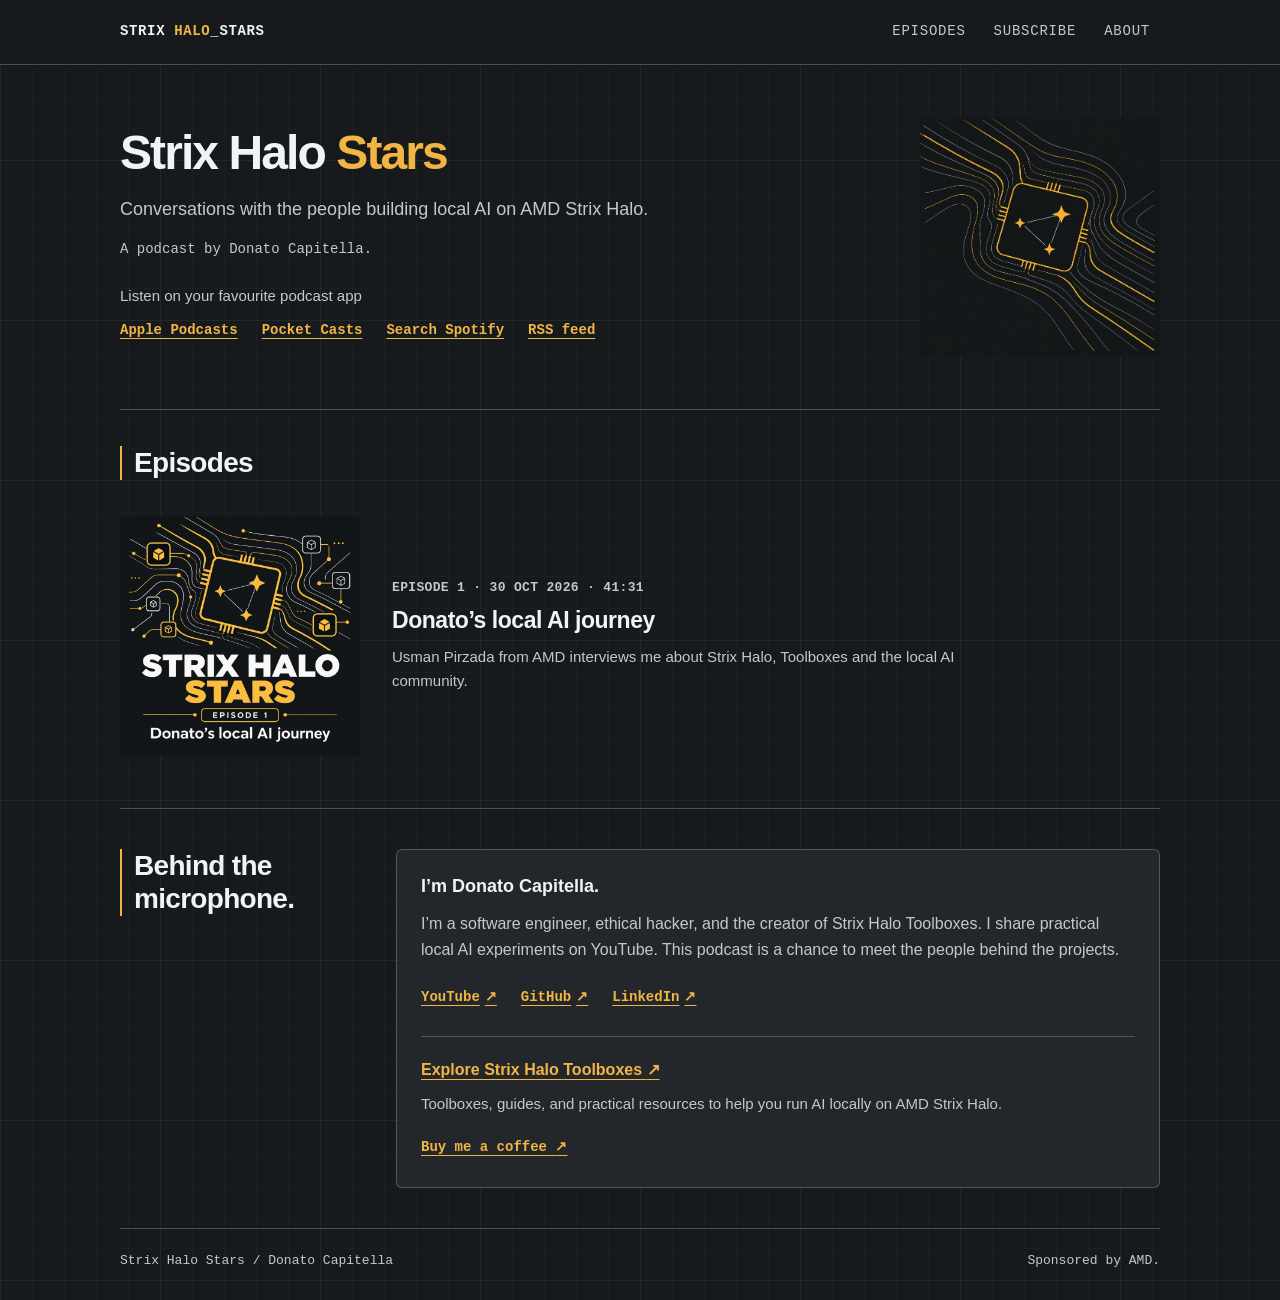
<file: docs/index.html>
<!doctype html>
<html lang="en">
<head>
  <meta charset="utf-8">
  <meta name="viewport" content="width=device-width, initial-scale=1">
  <meta name="theme-color" content="#171a1d">
  <title>Strix Halo Stars — a podcast by Donato Capitella</title>
  <meta name="description" content="Conversations with the people building local AI on AMD Strix Halo. A podcast by Donato Capitella. Listen to Episode 1 with AMD’s Usman Pirzada.">
  <meta property="og:type" content="website">
  <meta property="og:title" content="Strix Halo Stars">
  <meta property="og:description" content="Conversations with the people building local AI on AMD Strix Halo. A podcast by Donato Capitella.">
  <link rel="canonical" href="https://strix-halo-stars.com/">
  <meta property="og:url" content="https://strix-halo-stars.com/">
  <meta property="og:site_name" content="Strix Halo Stars">
  <meta property="og:image" content="https://strix-halo-stars.com/assets/cover-square-3000.jpg">
  <meta property="og:image:type" content="image/jpeg">
  <meta property="og:image:width" content="3000">
  <meta property="og:image:height" content="3000">
  <meta property="og:image:alt" content="Strix Halo Stars podcast cover">
  <meta name="twitter:card" content="summary">
  <meta name="twitter:image" content="https://strix-halo-stars.com/assets/cover-square-3000.jpg">
  <meta name="twitter:image:alt" content="Strix Halo Stars podcast cover">
  <link rel="alternate" type="application/rss+xml" title="Strix Halo Stars podcast feed" href="https://media.rss.com/strix-halo-stars/feed.xml">
  <link rel="icon" href="assets/favicon.svg" type="image/svg+xml">
  <link rel="stylesheet" href="brand.css">
  <link rel="stylesheet" href="styles.css?v=8">
  <script defer data-domain="strix-halo-stars.com" src="https://plausible.skybound.link/js/plausible.js"></script>
</head>
<body class="brand-surface" id="top">
  <a class="skip-link" href="#main">Skip to content</a>
  <header class="site-header">
    <div class="header-inner">
      <a class="wordmark" href="#top" aria-label="Strix Halo Stars home">STRIX <span>HALO</span>_STARS</a>
      <nav aria-label="Main navigation">
        <a href="#episodes">Episodes</a>
        <a href="#subscribe">Subscribe</a>
        <a href="#about">About</a>
      </nav>
    </div>
  </header>

  <div class="page">
    <main id="main">
      <section class="hero" aria-labelledby="show-title">
        <div class="hero-copy">
          <h1 id="show-title">Strix Halo <span>Stars</span></h1>
          <p class="intro">Conversations with the people building local AI on AMD Strix Halo.</p>
          <p class="byline">A podcast by Donato Capitella.</p>
          <div class="show-subscribe" id="subscribe">
            <p>Listen on your favourite podcast app</p>
            <ul class="social-links platform-links" aria-label="Podcast listening apps">
              <li><a class="text-link" href="https://podcasts.apple.com/us/podcast/strix-halo-stars/id6828989790">Apple Podcasts</a></li>
              <li><a class="text-link" href="https://pocketcasts.com/podcast/strix-halo-stars/4653eed0-b6bb-013f-aeba-0e76ff9c8f21">Pocket Casts</a></li>
              <li><a class="text-link" href="https://open.spotify.com/search/Strix%20Halo%20Stars">Search Spotify</a></li>
              <li><a class="text-link" href="https://media.rss.com/strix-halo-stars/feed.xml">RSS feed</a></li>
            </ul>
          </div>
        </div>
        <img class="hero-art" src="assets/chip-constellation.webp" width="1254" height="1254" alt="" fetchpriority="high">
      </section>

      <section class="episodes ruled-section" id="episodes" aria-labelledby="episodes-title">
        <div class="section-heading">
          <h2 id="episodes-title">Episodes</h2>
        </div>
        <article class="episode-list-item" aria-labelledby="episode-1-title">
          <a class="episode-list-link" href="episodes/1/" aria-labelledby="episode-1-title">
            <img class="episode-list-cover" src="assets/episodes/episode-1.webp" width="800" height="800" alt="" decoding="async">
            <div class="episode-list-copy">
              <p class="episode-meta">Episode 1 · <time datetime="2026-10-30">30 Oct 2026</time> · 41:31</p>
              <h3 id="episode-1-title">Donato’s local AI journey</h3>
              <p class="episode-summary">Usman Pirzada from AMD interviews me about Strix Halo, Toolboxes and the local AI community.</p>
            </div>
          </a>
        </article>
      </section>

      <section class="about ruled-section" id="about" aria-labelledby="about-title">
        <h2 id="about-title">Behind the microphone.</h2>
        <div class="about-copy">
          <h3>I’m Donato Capitella.</h3>
          <p>I’m a software engineer, ethical hacker, and the creator of Strix Halo Toolboxes. I share practical local AI experiments on YouTube. This podcast is a chance to meet the people behind the projects.</p>
          <ul class="social-links" aria-label="Find Donato online">
            <li><a class="text-link" href="https://www.youtube.com/@donatocapitella">YouTube <span aria-hidden="true">↗</span></a></li>
            <li><a class="text-link" href="https://github.com/kyuz0">GitHub <span aria-hidden="true">↗</span></a></li>
            <li><a class="text-link" href="https://www.linkedin.com/in/dcapitella/">LinkedIn <span aria-hidden="true">↗</span></a></li>
          </ul>
          <div class="project-links">
            <a class="text-link project-link" href="https://strix-halo-toolboxes.com/">Explore Strix Halo <span class="link-tail">Toolboxes <span aria-hidden="true">↗</span></span></a>
            <p>Toolboxes, guides, and practical resources to help you run AI locally on AMD Strix Halo.</p>
            <a class="text-link" href="https://buymeacoffee.com/dcapitella">Buy me a coffee <span aria-hidden="true">↗</span></a>
          </div>
        </div>
      </section>
    </main>

    <footer class="site-footer">
      <p>Strix Halo Stars <span aria-hidden="true">/</span> Donato Capitella</p>
      <p>Sponsored by AMD.</p>
    </footer>
  </div>
</body>
</html>
</file>
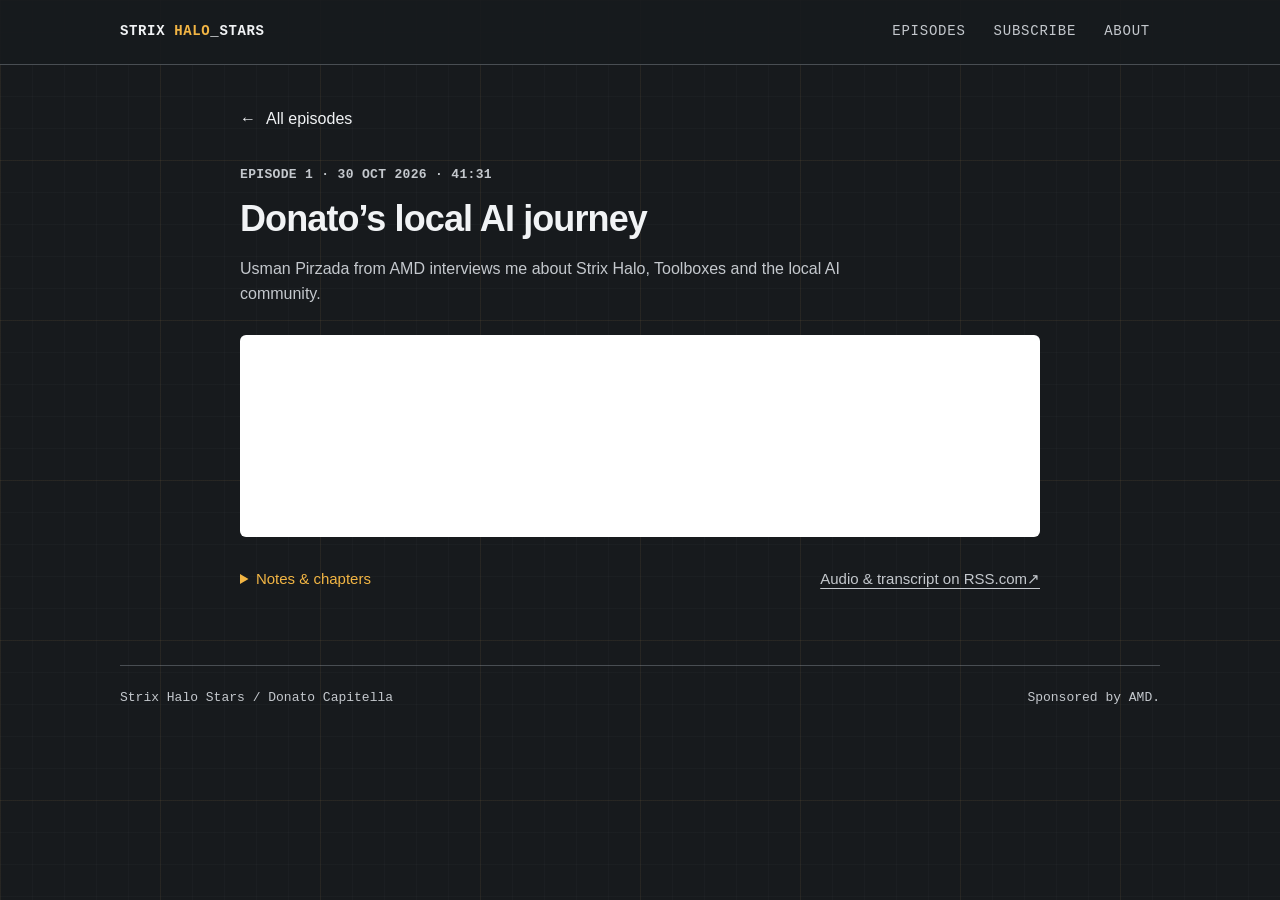
<file: docs/episodes/1/index.html>
<!doctype html>
<html lang="en">
<head>
  <meta charset="utf-8">
  <meta name="viewport" content="width=device-width, initial-scale=1">
  <meta name="theme-color" content="#171a1d">
  <title>Episode 1: Donato’s local AI journey — Strix Halo Stars</title>
  <meta name="description" content="AMD’s Usman Pirzada interviews Donato Capitella about Strix Halo, Toolboxes and the local AI community. Listen to Episode 1 of Strix Halo Stars.">
  <meta property="og:type" content="website">
  <meta property="og:title" content="Episode 1: Donato’s local AI journey — Strix Halo Stars">
  <meta property="og:description" content="Strix Halo, Toolboxes and the community. Usman Pirzada from AMD interviews Donato Capitella.">
  <link rel="canonical" href="https://strix-halo-stars.com/episodes/1/">
  <meta property="og:url" content="https://strix-halo-stars.com/episodes/1/">
  <meta property="og:site_name" content="Strix Halo Stars">
  <meta property="og:image" content="https://strix-halo-stars.com/assets/episodes/episode-1.jpg">
  <meta property="og:image:type" content="image/jpeg">
  <meta property="og:image:width" content="3000">
  <meta property="og:image:height" content="3000">
  <meta property="og:image:alt" content="Strix Halo Stars, Episode 1: Donato’s local AI journey">
  <meta name="twitter:card" content="summary">
  <meta name="twitter:image" content="https://strix-halo-stars.com/assets/episodes/episode-1.jpg">
  <meta name="twitter:image:alt" content="Strix Halo Stars, Episode 1: Donato’s local AI journey">
  <link rel="alternate" type="application/rss+xml" title="Strix Halo Stars podcast feed" href="https://media.rss.com/strix-halo-stars/feed.xml">
  <link rel="icon" href="../../assets/favicon.svg" type="image/svg+xml">
  <link rel="stylesheet" href="../../brand.css">
  <link rel="stylesheet" href="../../styles.css?v=8">
  <script defer data-domain="strix-halo-stars.com" src="https://plausible.skybound.link/js/plausible.js"></script>
</head>
<body class="brand-surface" id="top">
  <a class="skip-link" href="#main">Skip to content</a>
  <header class="site-header">
    <div class="header-inner">
      <a class="wordmark" href="../../" aria-label="Strix Halo Stars home">STRIX <span>HALO</span>_STARS</a>
      <nav aria-label="Main navigation">
        <a href="../../#episodes">Episodes</a>
        <a href="../../#subscribe">Subscribe</a>
        <a href="../../#about">About</a>
      </nav>
    </div>
  </header>
  <div class="page">
    <main id="main" class="episode-detail">
      <a class="back-link" href="../../#episodes"><span aria-hidden="true">←</span> All episodes</a>
      <article aria-labelledby="episode-title">
        <header class="episode-heading">
          <p class="episode-meta">Episode 1 · <time datetime="2026-10-30">30 Oct 2026</time> · 41:31</p>
          <h1 id="episode-title">Donato’s local AI journey</h1>
          <p class="episode-deck">Usman Pirzada from AMD interviews me about Strix Halo, Toolboxes and the local AI community.</p>
        </header>
        <div class="episode-player">
          <iframe src="https://player.rss.com/strix-halo-stars/3261781?theme=dark&amp;v=2" title="Play Episode 1: Donato’s local AI journey" width="100%" height="202" allow="clipboard-write; encrypted-media; picture-in-picture"></iframe>
        </div>
        <div class="episode-reading">
          <details class="episode-notes">
            <summary>Notes &amp; chapters</summary>
            <div class="episode-notes-content">
              <p>I talk about how experimenting with Strix Halo led to Toolboxes, repeatable benchmarks and a community building specialised inference engines. We discuss Vulkan, ROCm, llama.cpp, Helogen, Gufo and ROCmFPX; models from Qwen, DeepSeek and GLM; and what comes next for local AI.</p>
              <ol class="chapter-list">
                <li><time datetime="PT0S">00:00</time> Welcome and Donato’s Strix Halo journey</li>
                <li><time datetime="PT9M50S">09:50</time> Building and sharing Toolboxes</li>
                <li><time datetime="PT17M38S">17:38</time> Community engines and optimisations</li>
                <li><time datetime="PT26M51S">26:51</time> Local models: Qwen, DeepSeek and GLM</li>
                <li><time datetime="PT37M20S">37:20</time> What’s next for local AI?</li>
              </ol>
              <p><a class="text-link" href="https://strix-halo-toolboxes.com/">Explore Strix Halo Toolboxes</a></p>
              <p>This episode is sponsored by AMD.</p>
            </div>
          </details>
          <a class="episode-host-link text-link" href="https://rss.com/podcasts/strix-halo-stars/3261781/">Audio &amp; transcript on RSS.com <span aria-hidden="true">↗</span></a>
        </div>
      </article>
    </main>
    <footer class="site-footer">
      <p>Strix Halo Stars <span aria-hidden="true">/</span> Donato Capitella</p>
      <p>Sponsored by AMD.</p>
    </footer>
  </div>
</body>
</html>
</file>
<file: docs/brand.css>
/*
 * Channel visual tokens, mirrored locally so GitHub Pages has no dependency on
 * the separate youtube-video-scripts checkout.
 */
:root {
    color-scheme: dark;
    --brand-ink: #171a1d;
    --brand-charcoal: #25292e;
    --brand-panel: #34383d;
    --brand-panel-quiet: #50565c;
    --brand-muted: #8f969e;
    --brand-text-soft: #c4c8cd;
    --brand-text: #f1f3f5;
    --brand-white: #ffffff;
    --brand-gold: #f2b544;
    --brand-amber: #8a5a00;
    --brand-gold-pale: #f7e7be;
    --brand-data-blue: #3a7ca5;
    --brand-data-green: #4f8a62;
    --brand-data-orange: #c47a3a;
    --brand-data-red: #b75b52;
    --brand-font-ui: -apple-system, BlinkMacSystemFont, "Segoe UI", Roboto, "Helvetica Neue", Arial, sans-serif;
    --brand-font-mono: ui-monospace, SFMono-Regular, Menlo, Monaco, Consolas, "Liberation Mono", monospace;
    --brand-radius-card: 8px;
    --brand-radius-control: 4px;
    --brand-border: 1px solid rgb(143 150 158 / 42%);
    --brand-shadow: 0 12px 32px rgb(0 0 0 / 18%);
    --brand-grid-minor: rgb(143 150 158 / 3.5%);
    --brand-grid-major: rgb(242 181 68 / 5.5%);
}

body.brand-surface {
    margin: 0;
    color: var(--brand-text);
    background-color: var(--brand-ink);
    font-family: var(--brand-font-ui);
}
</file>
<file: docs/styles.css>
/* The same restrained type, drafting grid and gold accents as Toolboxes. */
* { box-sizing: border-box; }
html { scroll-behavior: smooth; scroll-padding-top: 24px; -webkit-text-size-adjust: 100%; text-size-adjust: 100%; }
body.brand-surface {
  min-width: 0;
  font-size: 16px;
  line-height: 1.6;
  -webkit-font-smoothing: antialiased;
  background-image:
    linear-gradient(var(--brand-grid-major) 1px, transparent 1px),
    linear-gradient(90deg, var(--brand-grid-major) 1px, transparent 1px),
    linear-gradient(var(--brand-grid-minor) 1px, transparent 1px),
    linear-gradient(90deg, var(--brand-grid-minor) 1px, transparent 1px);
  background-size: 160px 160px, 160px 160px, 32px 32px, 32px 32px;
}
p, h1, h2, h3 { margin: 0; }
a { color: inherit; text-decoration: none; text-underline-offset: 4px; }
a:hover { color: var(--brand-gold); }
a:focus-visible { outline: 2px solid var(--brand-gold); outline-offset: 4px; }
::selection { color: var(--brand-ink); background: var(--brand-gold); }
.page, .header-inner { width: min(1040px, calc(100% - 48px)); margin-inline: auto; }
.skip-link { position: absolute; z-index: 2; top: -100px; left: 16px; padding: 10px 16px; color: var(--brand-ink); background: var(--brand-gold); }
.skip-link:focus { top: 10px; color: var(--brand-ink); }
.site-header { border-bottom: var(--brand-border); background: rgb(23 26 29 / 90%); }
.header-inner { min-height: 64px; display: flex; align-items: center; justify-content: space-between; gap: 24px; }
.wordmark { color: var(--brand-text); white-space: nowrap; font: 700 14px/1.4 var(--brand-font-mono); letter-spacing: .045em; }
.wordmark span { color: var(--brand-gold); }
nav { display: flex; flex-wrap: wrap; gap: 8px; }
nav a { display: inline-flex; min-height: 44px; align-items: center; padding: 6px 10px; font: 500 14px/1.4 var(--brand-font-mono); letter-spacing: .055em; text-transform: uppercase; color: var(--brand-text-soft); border-radius: 4px; }
nav a:hover { background: rgb(52 56 61 / 55%); }
.hero { display: grid; grid-template-columns: minmax(0, 1fr) 240px; gap: 56px; align-items: center; padding: 52px 0; }
.hero-copy { min-width: 0; }
h1 { font-size: clamp(36px, 4vw, 48px); font-weight: 650; line-height: 1.12; letter-spacing: -.04em; }
h1 span { color: var(--brand-gold); }
.intro { max-width: 570px; margin-top: 16px; color: var(--brand-text-soft); font-size: 18px; line-height: 1.55; }
.byline { margin-top: 14px; color: var(--brand-text-soft); font: 14px/1.6 var(--brand-font-mono); }
.hero-art { display: block; width: 240px; height: 240px; object-fit: contain; }
.ruled-section { border-top: var(--brand-border); }
.episodes { padding: 36px 0 40px; }
.section-heading { margin-bottom: 24px; }
h2 { padding-left: 12px; border-left: 2px solid var(--brand-gold); font-size: 28px; font-weight: 650; line-height: 1.2; letter-spacing: -.025em; }
.episode-meta { color: var(--brand-text-soft); font: 600 13px/1.5 var(--brand-font-mono); letter-spacing: .025em; text-transform: uppercase; }
.episode-player { min-width: 0; margin-top: 20px; }
.episode-player iframe { display: block; width: 100%; height: 202px; border: 0; border-radius: 6px; background: #171a1d; }
.show-subscribe { margin-top: 24px; }
.show-subscribe > p { color: var(--brand-text-soft); font-size: 15px; }
.episode-list-link { display: grid; grid-template-columns: 240px minmax(0, 1fr); align-items: center; gap: 32px; padding-block: 12px; border-radius: 4px; }
.episode-list-link:hover { color: inherit; }
.episode-list-link:hover h3, .episode-list-link:focus-visible h3 { color: var(--brand-gold); text-decoration: underline; text-underline-offset: 5px; }
.episode-list-item + .episode-list-item { margin-top: 20px; padding-top: 32px; border-top: var(--brand-border); }
.episode-list-cover { display: block; width: 240px; height: 240px; object-fit: contain; border-radius: 4px; }
.episode-list-copy { min-width: 0; }
.episode-list-copy h3 { margin-top: 8px; font-size: 23px; line-height: 1.25; letter-spacing: -.02em; }
.episode-summary { max-width: 630px; margin-top: 10px; color: var(--brand-text-soft); font-size: 15px; line-height: 1.6; }

.episode-detail { max-width: 800px; margin-inline: auto; padding: 32px 0 64px; }
.back-link { display: inline-flex; align-items: center; gap: 10px; min-height: 44px; color: var(--brand-text); font-size: 16px; font-weight: 500; }
.episode-heading { margin-top: 24px; }
.episode-heading h1 { margin-top: 12px; font-size: 36px; line-height: 1.2; letter-spacing: -.025em; }
.episode-deck { max-width: 680px; margin-top: 16px; color: var(--brand-text-soft); font-size: 16px; line-height: 1.6; }
.episode-detail .episode-player { margin-top: 28px; }
.episode-reading { display: grid; grid-template-columns: minmax(0, 1fr) auto; align-items: start; gap: 8px 24px; margin-top: 20px; font-size: 15px; }
.episode-notes { color: var(--brand-text-soft); }
.episode-notes summary { width: fit-content; min-height: 44px; padding-block: 10px; color: var(--brand-gold); cursor: pointer; }
.episode-notes summary:focus-visible { outline: 2px solid var(--brand-gold); outline-offset: 4px; }
.episode-notes-content { padding-top: 12px; font-size: 16px; line-height: 1.7; }
.episode-notes-content p + p { margin-top: 16px; }
.episode-notes-content a { color: var(--brand-gold); }
.episode-host-link { display: inline-flex; align-items: center; min-height: 44px; color: var(--brand-text-soft); }
.episode-reading:has(.episode-notes[open]) { grid-template-columns: minmax(0, 1fr); }
.chapter-list { list-style: none; padding: 0; margin: 8px 0 16px; }
.chapter-list li { display: grid; grid-template-columns: 48px minmax(0, 1fr); gap: 12px; margin-top: 8px; }
.chapter-list time { color: var(--brand-gold); font: 14px/1.9 var(--brand-font-mono); }
.about { display: grid; grid-template-columns: 240px minmax(0, 1fr); gap: 36px; align-items: start; padding: 40px 0; }
.about-copy { min-width: 0; padding: 24px; border: var(--brand-border); border-radius: 6px; background: rgb(37 41 46 / 92%); }
.about h3 { margin-bottom: 12px; font-size: 18px; font-weight: 650; line-height: 1.4; }
.about-copy p { color: var(--brand-text-soft); font-size: 16px; line-height: 1.65; }
.social-links { display: flex; flex-wrap: wrap; gap: 8px 24px; list-style: none; padding: 0; margin: 16px 0 0; }
.social-links a { display: inline-flex; align-items: center; gap: 5px; min-height: 36px; white-space: nowrap; color: var(--brand-gold); font: 600 14px/1.5 var(--brand-font-mono); }
.social-links.platform-links { margin-top: 4px; }
.text-link { text-decoration: underline; text-decoration-thickness: 1px; }
.link-tail { white-space: nowrap; }
.project-links { margin-top: 20px; padding-top: 20px; border-top: var(--brand-border); }
.project-link { color: var(--brand-gold); font-size: 16px; font-weight: 650; }
.project-links p { margin-top: 10px; margin-bottom: 14px; font-size: 15px; }
.project-links > a:last-child { display: inline-block; padding-block: 5px; color: var(--brand-gold); font: 600 14px/1.6 var(--brand-font-mono); }
.site-footer { display: flex; flex-wrap: wrap; justify-content: space-between; gap: 8px 20px; padding: 22px 0 28px; border-top: var(--brand-border); color: var(--brand-text-soft); font: 13px/1.6 var(--brand-font-mono); }
@media (max-width: 760px) {
  .hero { grid-template-columns: minmax(0, 1fr) 180px; gap: 28px; padding-block: 40px; }
  .hero-art { width: 180px; height: 180px; }
  h1 { font-size: 36px; }
  .intro { font-size: 17px; }
  .episode-list-link { grid-template-columns: 200px minmax(0, 1fr); gap: 24px; }
  .episode-list-cover { width: 200px; height: 200px; }
  .about { grid-template-columns: 180px minmax(0, 1fr); gap: 24px; }
  h2 { font-size: 25px; }
}
@media (max-width: 580px) {
  .page, .header-inner { width: calc(100% - 40px); }
  .header-inner { flex-wrap: wrap; gap: 4px 16px; padding: 14px 0 6px; }
  .wordmark { font-size: 14px; }
  nav { flex-basis: 100%; gap: 6px; margin-left: -8px; }
  nav a { padding-inline: 8px; font-size: 14px; }
  .hero { grid-template-columns: minmax(0, 1fr) 88px; gap: 16px; padding: 30px 0 32px; }
  .hero-copy { display: contents; }
  h1 { grid-column: 1; grid-row: 1; align-self: center; font-size: 32px; line-height: 1.15; }
  .hero-art { grid-column: 2; grid-row: 1; width: 88px; height: 88px; }
  .intro, .byline, .show-subscribe { grid-column: 1 / -1; margin: 0; }
  .intro { font-size: 17px; }
  .byline { font-size: 14px; }
  .episodes { padding: 28px 0 32px; }
  .section-heading { margin-bottom: 20px; }
  h2 { font-size: 24px; }
  .episode-meta { font-size: 13px; }
  .show-subscribe { margin-top: 4px; }
  .episode-list-link { grid-template-columns: minmax(0, 1fr); gap: 20px; align-items: start; }
  .episode-list-cover { width: 100%; height: auto; aspect-ratio: 1; }
  .episode-list-copy h3 { font-size: 20px; }
  .episode-summary { font-size: 15px; }

  .episode-detail { padding-top: 18px; padding-bottom: 40px; }
  .episode-heading { margin-top: 24px; }
  .episode-heading h1 { font-size: 28px; }
  .episode-deck { font-size: 15px; }
  .episode-reading { grid-template-columns: minmax(0, 1fr); gap: 0; }
  .about { grid-template-columns: minmax(0, 1fr); gap: 20px; padding: 28px 0 32px; }
  .about-copy { padding: 20px; }
  .about-copy p { font-size: 15px; }
  .social-links { gap: 4px 20px; }
  .site-footer { flex-direction: column; font-size: 13px; padding-block: 20px; }
}
@media (max-width: 350px) {
  .page, .header-inner { width: calc(100% - 32px); }
  .hero { grid-template-columns: minmax(0, 1fr) 72px; gap: 14px; }
  .hero-art { width: 72px; height: 72px; }
  h1 { font-size: 30px; }
}
@media (prefers-reduced-motion: reduce) { html { scroll-behavior: auto; } }
</file>
